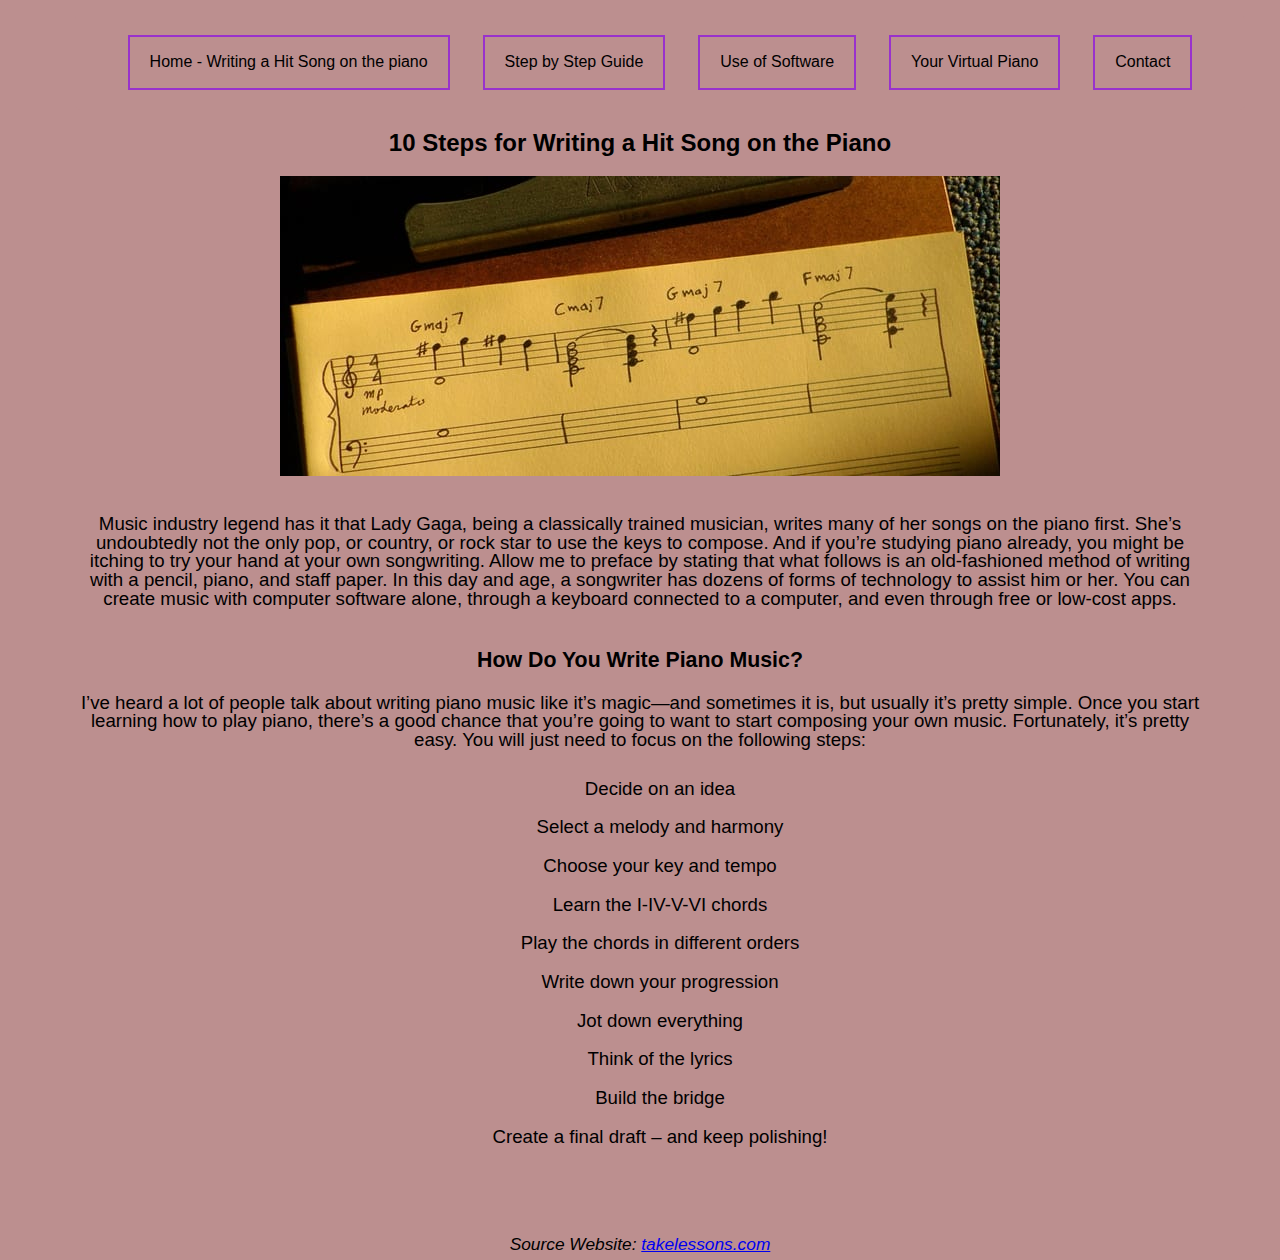
<file: index.html>
<!DOCTYPE html>
<html lang="en">
  <head>
    <meta charset="UTF-8" />
    <meta name="viewport" content="width=device-width, initial-scale=1.0" />
    <title>10 Steps for Writing a Hit Song on the Piano</title>
    <link rel="stylesheet" href="styles/style.css" />
  </head>
  <body>

    <nav class="main-nav">
        <a href="./index.html">Home - Writing a Hit Song on the piano</a>
        <a href="./page2.html">Step by Step Guide</a>
        <a href="./page3.html">Use of Software</a>
        <a href="./page4.html">Your Virtual Piano</a>
        <a href="./page5.html">Contact</a>
    </nav>

    <h1>10 Steps for Writing a Hit Song on the Piano</h1>
    <div class="container">
      <img src="images/piano-music-index.jpg" alt="music sheet" />
    </div>
    <div class="container">
      <p>
        Music industry legend has it that Lady Gaga, being a classically trained
        musician, writes many of her songs on the piano first. She’s undoubtedly
        not the only pop, or country, or rock star to use the keys to compose.
        And if you’re studying piano already, you might be itching to try your
        hand at your own songwriting. Allow me to preface by stating that what
        follows is an old-fashioned method of writing with a pencil, piano, and
        staff paper. In this day and age, a songwriter has dozens of forms of
        technology to assist him or her. You can create music with computer
        software alone, through a keyboard connected to a computer, and even
        through free or low-cost apps.
      </p>
    </div>

    <h2>How Do You Write Piano Music?</h2>
    <div class="container">
      <section>
        I’ve heard a lot of people talk about writing piano music like it’s
        magic—and sometimes it is, but usually it’s pretty simple. Once you
        start learning how to play piano, there’s a good chance that you’re
        going to want to start composing your own music. Fortunately, it’s
        pretty easy. You will just need to focus on the following steps:
        <ul class="lists">
          <li>Decide on an idea</li>
          <li>Select a melody and harmony</li>
          <li>Choose your key and tempo</li>
          <li>Learn the I-IV-V-VI chords</li>
          <li>Play the chords in different orders</li>
          <li>Write down your progression</li>
          <li>Jot down everything</li>
          <li>Think of the lyrics</li>
          <li>Build the bridge</li>
          <li>Create a final draft – and keep polishing!</li>
        </ul>
      </section>
    </div>
    <footer>
      <section>
        Source Website:
        <a href="https://takelessons.com/blog/writing-hit-piano-music"
          >takelessons.com
        </a>
      </section>
    </footer>
  </body>
</html>
</file>
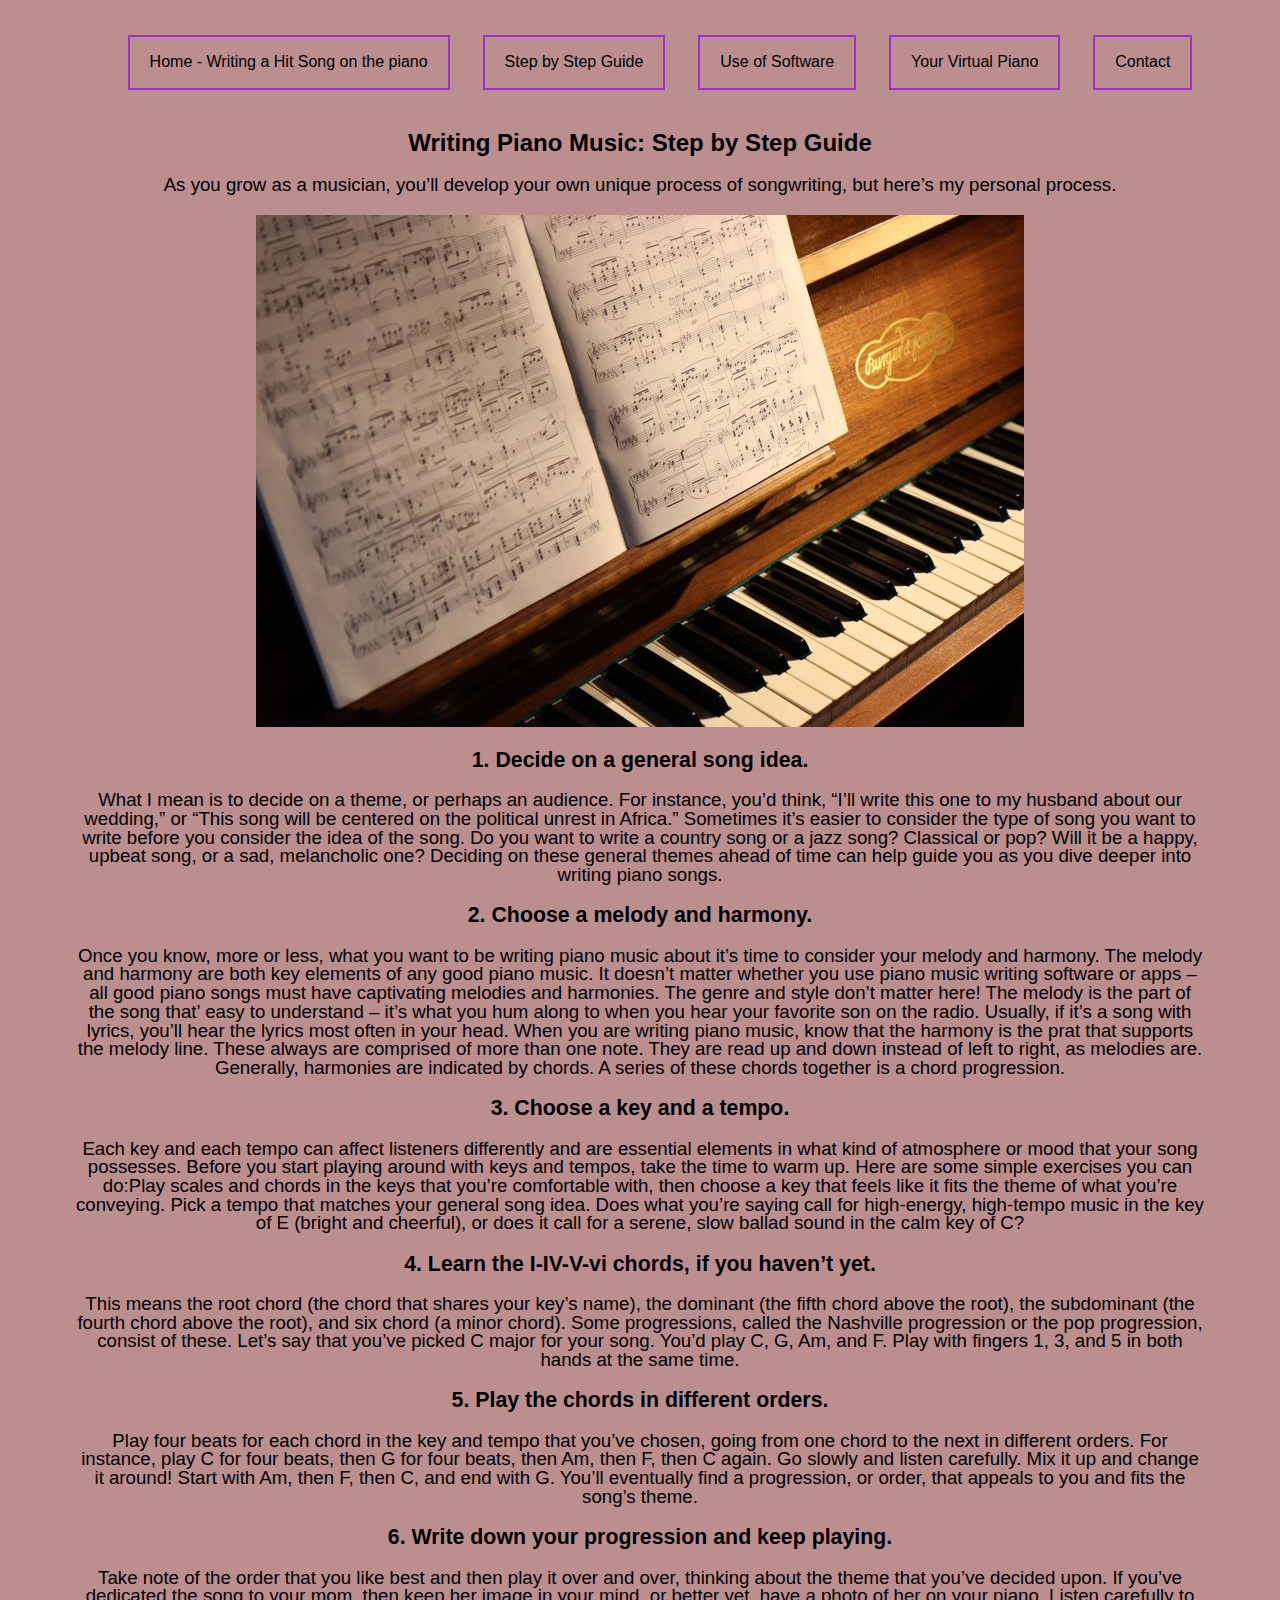
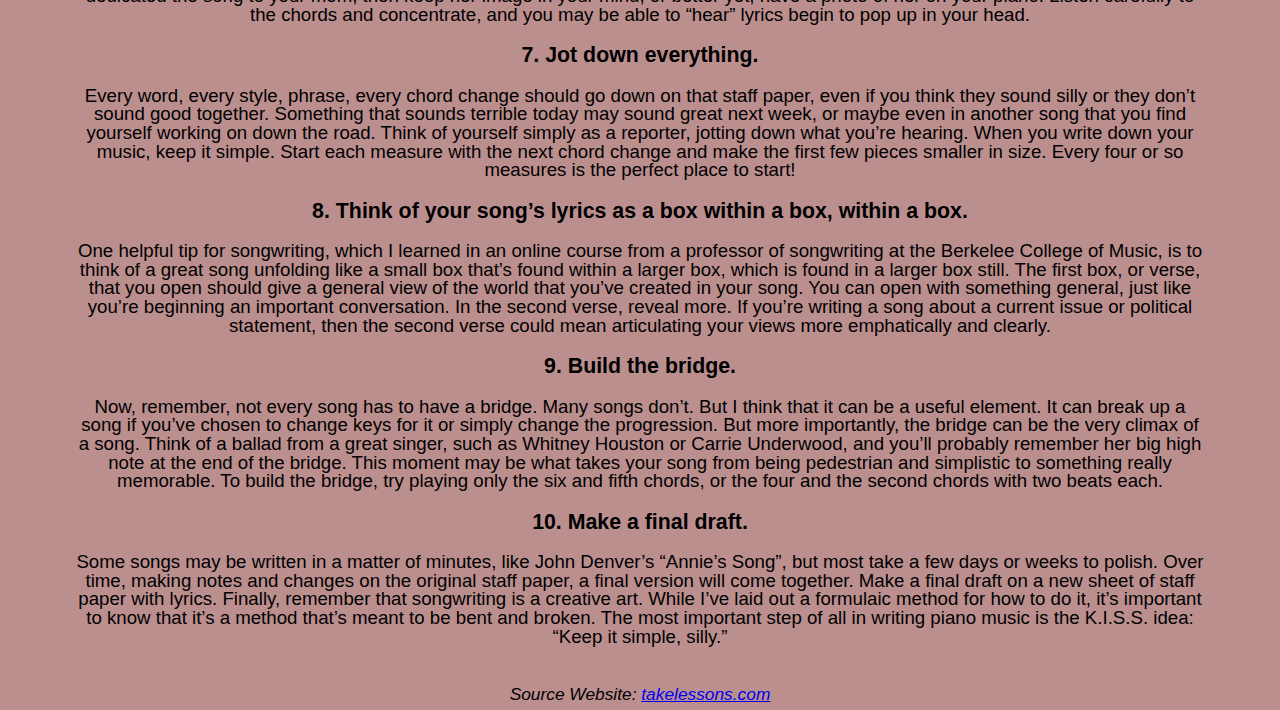
<file: page2.html>
<!DOCTYPE html>
<html lang="en">
  <head>
    <meta charset="UTF-8" />
    <meta name="viewport" content="width=device-width, initial-scale=1.0" />
    <title>Step by Step Guide</title>
    <link rel="stylesheet" href="styles/style.css" />
  
  </head>
  <body>
    <nav class="main-nav">
      <a href="./index.html">Home - Writing a Hit Song on the piano</a>
      <a href="./page2.html">Step by Step Guide</a>
      <a href="./page3.html">Use of Software</a>
      <a href="./page4.html">Your Virtual Piano</a>
     <a href="./page5.html">Contact</a>
  </nav>

    <h1>Writing Piano Music: Step by Step Guide</h1>
    <section>
      As you grow as a musician, you’ll develop your own unique process of
      songwriting, but here’s my personal process.
    </section>
    <div class="container">
        <img src="images/writing-music-piano.jpeg" alt="Piano">
    </div>
    <h2>1. Decide on a general song idea.</h2>
    <section>
      What I mean is to decide on a theme, or perhaps an audience. For instance,
      you’d think, “I’ll write this one to my husband about our wedding,” or
      “This song will be centered on the political unrest in Africa.” Sometimes
      it’s easier to consider the type of song you want to write before you
      consider the idea of the song. Do you want to write a country song or a
      jazz song? Classical or pop? Will it be a happy, upbeat song, or a sad,
      melancholic one? Deciding on these general themes ahead of time can help
      guide you as you dive deeper into writing piano songs.
    </section>
    <h2>2. Choose a melody and harmony.</h2>
    <section>
      Once you know, more or less, what you want to be writing piano music about
      it’s time to consider your melody and harmony. The melody and harmony are
      both key elements of any good piano music. It doesn’t matter whether you
      use piano music writing software or apps – all good piano songs must have
      captivating melodies and harmonies. The genre and style don’t matter here!
      The melody is the part of the song that’ easy to understand – it’s what
      you hum along to when you hear your favorite son on the radio. Usually, if
      it’s a song with lyrics, you’ll hear the lyrics most often in your head.
      When you are writing piano music, know that the harmony is the prat that
      supports the melody line. These always are comprised of more than one
      note. They are read up and down instead of left to right, as melodies are.
      Generally, harmonies are indicated by chords. A series of these chords
      together is a chord progression.
    </section>
    <h2>3. Choose a key and a tempo.</h2>
    <section>
      Each key and each tempo can affect listeners differently and are essential
      elements in what kind of atmosphere or mood that your song possesses.
      Before you start playing around with keys and tempos, take the time to
      warm up. Here are some simple exercises you can do:Play scales and chords
      in the keys that you’re comfortable with, then choose a key that feels
      like it fits the theme of what you’re conveying. Pick a tempo that matches
      your general song idea. Does what you’re saying call for high-energy,
      high-tempo music in the key of E (bright and cheerful), or does it call
      for a serene, slow ballad sound in the calm key of C?
    </section>
    <h2>4. Learn the I-IV-V-vi chords, if you haven’t yet.</h2>
    <section>
      This means the root chord (the chord that shares your key’s name), the
      dominant (the fifth chord above the root), the subdominant (the fourth
      chord above the root), and six chord (a minor chord). Some progressions,
      called the Nashville progression or the pop progression, consist of these.
      Let’s say that you’ve picked C major for your song. You’d play C, G, Am,
      and F. Play with fingers 1, 3, and 5 in both hands at the same time.
    </section>
    <h2>5. Play the chords in different orders.</h2>
    <section>
      Play four beats for each chord in the key and tempo that you’ve chosen,
      going from one chord to the next in different orders. For instance, play C
      for four beats, then G for four beats, then Am, then F, then C again. Go
      slowly and listen carefully. Mix it up and change it around! Start with
      Am, then F, then C, and end with G. You’ll eventually find a progression,
      or order, that appeals to you and fits the song’s theme.
    </section>
    <h2>6. Write down your progression and keep playing.</h2>
    <section>
      Take note of the order that you like best and then play it over and over,
      thinking about the theme that you’ve decided upon. If you’ve dedicated the
      song to your mom, then keep her image in your mind, or better yet, have a
      photo of her on your piano. Listen carefully to the chords and
      concentrate, and you may be able to “hear” lyrics begin to pop up in your
      head.
    </section>
    <h2>7. Jot down everything.</h2>
    <section>
      Every word, every style, phrase, every chord change should go down on that
      staff paper, even if you think they sound silly or they don’t sound good
      together. Something that sounds terrible today may sound great next week,
      or maybe even in another song that you find yourself working on down the
      road. Think of yourself simply as a reporter, jotting down what you’re
      hearing. When you write down your music, keep it simple. Start each
      measure with the next chord change and make the first few pieces smaller
      in size. Every four or so measures is the perfect place to start!
    </section>
    <h2>8. Think of your song’s lyrics as a box within a box, within a box.</h2>
    <section>
      One helpful tip for songwriting, which I learned in an online course from
      a professor of songwriting at the Berkelee College of Music, is to think
      of a great song unfolding like a small box that’s found within a larger
      box, which is found in a larger box still. The first box, or verse, that
      you open should give a general view of the world that you’ve created in
      your song. You can open with something general, just like you’re beginning
      an important conversation. In the second verse, reveal more. If you’re
      writing a song about a current issue or political statement, then the
      second verse could mean articulating your views more emphatically and
      clearly.
    </section>
    <h2>9. Build the bridge.</h2>
    <section>
      Now, remember, not every song has to have a bridge. Many songs don’t. But
      I think that it can be a useful element. It can break up a song if you’ve
      chosen to change keys for it or simply change the progression. But more
      importantly, the bridge can be the very climax of a song. Think of a
      ballad from a great singer, such as Whitney Houston or Carrie Underwood,
      and you’ll probably remember her big high note at the end of the bridge.
      This moment may be what takes your song from being pedestrian and
      simplistic to something really memorable. To build the bridge, try playing
      only the six and fifth chords, or the four and the second chords with two
      beats each.
    </section>
    <h2>10. Make a final draft.</h2>
    <section>
      Some songs may be written in a matter of minutes, like John Denver’s
      “Annie’s Song”, but most take a few days or weeks to polish. Over time,
      making notes and changes on the original staff paper, a final version will
      come together. Make a final draft on a new sheet of staff paper with
      lyrics. Finally, remember that songwriting is a creative art. While I’ve
      laid out a formulaic method for how to do it, it’s important to know that
      it’s a method that’s meant to be bent and broken. The most important step
      of all in writing piano music is the K.I.S.S. idea: “Keep it simple,
      silly.”
    </section>
    <footer>
      <section>
        Source Website:
        <a href="https://takelessons.com/blog/writing-hit-piano-music"
          >takelessons.com
        </a>
      </section>
    </footer>
  </body>
</html>
</file>
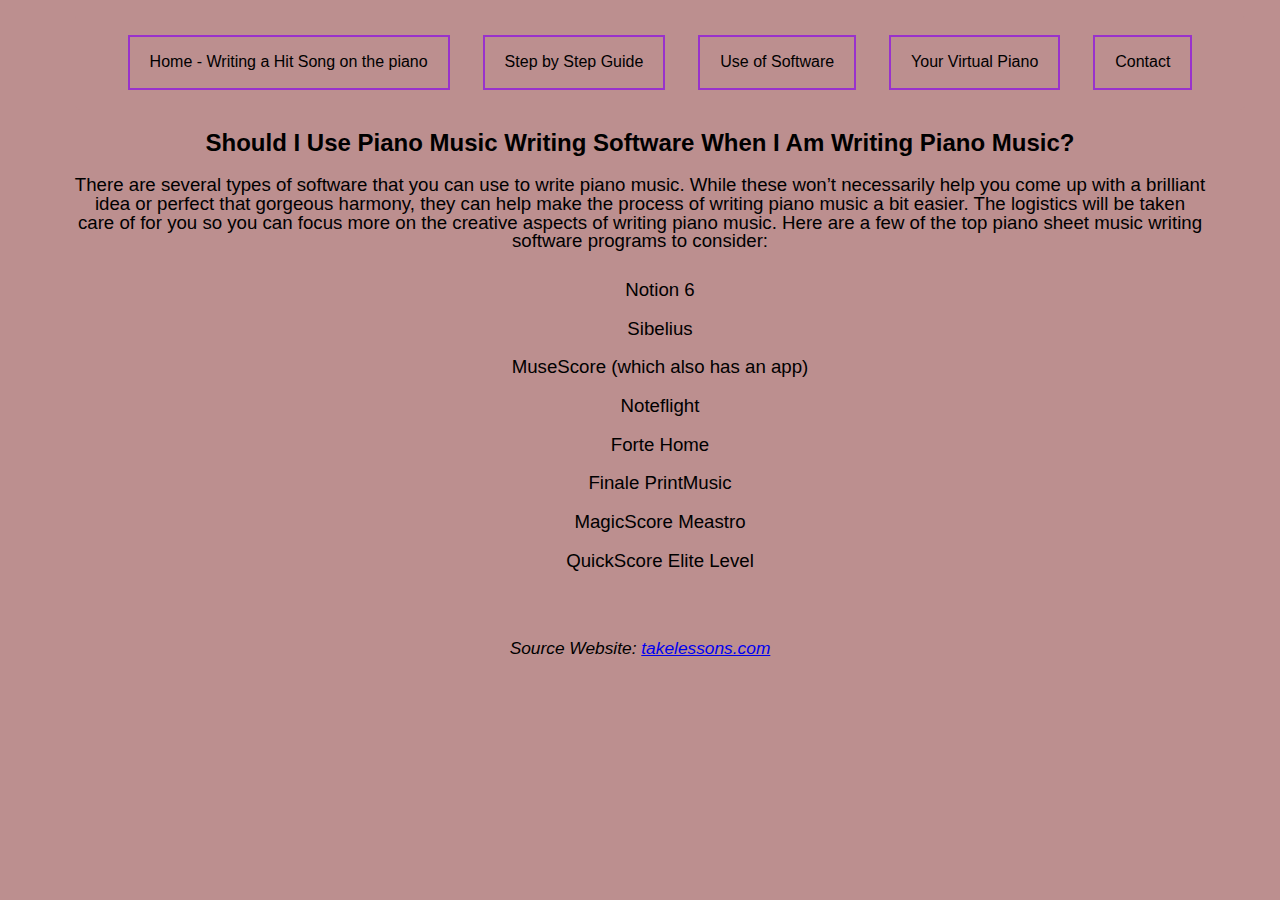
<file: page3.html>
<!DOCTYPE html>
<html lang="en">
  <head>
    <meta charset="UTF-8" />
    <meta name="viewport" content="width=device-width, initial-scale=1.0" />
    <title>Should I Use Software</title>
    <link rel="stylesheet" href="styles/style.css" />
  </head>
  <body>
    <nav class="main-nav">
      <a href="./index.html">Home - Writing a Hit Song on the piano</a>
      <a href="./page2.html">Step by Step Guide</a>
      <a href="./page3.html">Use of Software</a>
      <a href="./page4.html">Your Virtual Piano</a>
      <a href="./page5.html">Contact</a>
  </nav>

    <h1>
      Should I Use Piano Music Writing Software When I Am Writing Piano Music?
    </h1>
    <section>
      There are several types of software that you can use to write piano music.
      While these won’t necessarily help you come up with a brilliant idea or
      perfect that gorgeous harmony, they can help make the process of writing
      piano music a bit easier. The logistics will be taken care of for you so
      you can focus more on the creative aspects of writing piano music. Here
      are a few of the top piano sheet music writing software programs to
      consider:
      <ul class="lists">
        <li>Notion 6</li>
        <li>Sibelius</li>
        <li>MuseScore (which also has an app)</li>
        <li>Noteflight</li>
        <li>Forte Home</li>
        <li>Finale PrintMusic</li>
        <li>MagicScore Meastro</li>
        <li>QuickScore Elite Level</li>
      </ul>
    </section>
    <footer>
      <section>
        Source Website:
        <a href="https://takelessons.com/blog/writing-hit-piano-music"
          >takelessons.com
        </a>
      </section>
    </footer>
  </body>
</html>
</file>
<file: styles/style.css>
.main-nav {
    display: flex;
    justify-content: space-evenly;
    height: 55px;
    width: 100%;
    background-color: rosybrown;
    /* border: 2px solid darkmagenta; */
    border-radius: 5px;
    padding: 20px;
}

.main-nav a {
    display: flex;
    flex-direction: column;
    justify-content: center;
    align-items: center;
    text-decoration: none;
    color: black;
    font-size: 16px;
    background-color: rosybrown;
    border: 2px solid darkorchid;
    padding: 20px;
}

.main-nav a:hover {
border: 2px solid darkblue;
color: black;
background-color: white;
}

body {
  font-size: 14pt;
  font-family: Verdana, Geneva, Arial, Helvetica, sans-serif;
  color: black;
  background-color: rosybrown;
  line-height: 14pt;
  padding-left: 50pt;
  padding-right: 50pt;
  padding-top: 5pt;
  text-align: center;
}
h1 {
  font: 18pt Verdana, Geneva, Arial, Helvetica, sans-serif;
  font-weight: bold;
  line-height: 20pt;
  text-align: center;
  margin-top: 20px;
  margin-bottom: 20px;
}

h2 {
    font: 16pt Verdana, Geneva, Arial, Helvetica, sans-serif;
    font-weight: bold;
    line-height: 20pt;
    text-align: center;
  }



.container {
  display: flex;
  /* border: 5px solid #593d87; */
  justify-content: center;
  align-items: center;
  margin-top: 20px;
  margin-bottom: 20px;
}

.lists {
  list-style: none;
  list-style-position: inside;
  text-align: center;
  display: flex;
  flex-direction: column;
  /* border: 5px solid #593d87; */
  justify-content: center;
  align-items: center;
  margin-top: 20px;
  margin-bottom: 20px;
}

li {
  text-align: center;
  margin: 10px 0;
  position: relative;
}

image {
display: flex;
align-items: center;
justify-content: center;
  padding: 3pt;
  float: right;
}

section {
  text-align: center;
}

form {
  width: 400px;
  margin: 0 auto;
  font-size: 16px;
  line-height: 1.5;
}

label {
  display: block;
  margin-bottom: 5px;
}

input[type="text"],
input[type="email"],
textarea {
  width: 100%;
  padding: 10px;
  border: 1px solid #ccc;
  border-radius: 5px;
  font-size: 16px;
  line-height: 1.5;
  margin-bottom: 15px;
}

input[type="submit"] {
  background-color: #4CAF50;
  color: white;
  padding: 10px 20px;
  border: none;
  border-radius: 5px;
  font-size: 16px;
  cursor: pointer;
}

input[type="submit"]:hover {
  background-color: #3e8e41;
}

footer {
  font-size: 13pt;
  font-style: italic;
  line-height: 12pt;
  text-align: center;
  padding-top: 30pt;
}

#messageContainer {
    margin-top: 30px;
  }
  
  form {
    display: flex;
    flex-direction: column;
    gap: 10px;
  }
</file>
